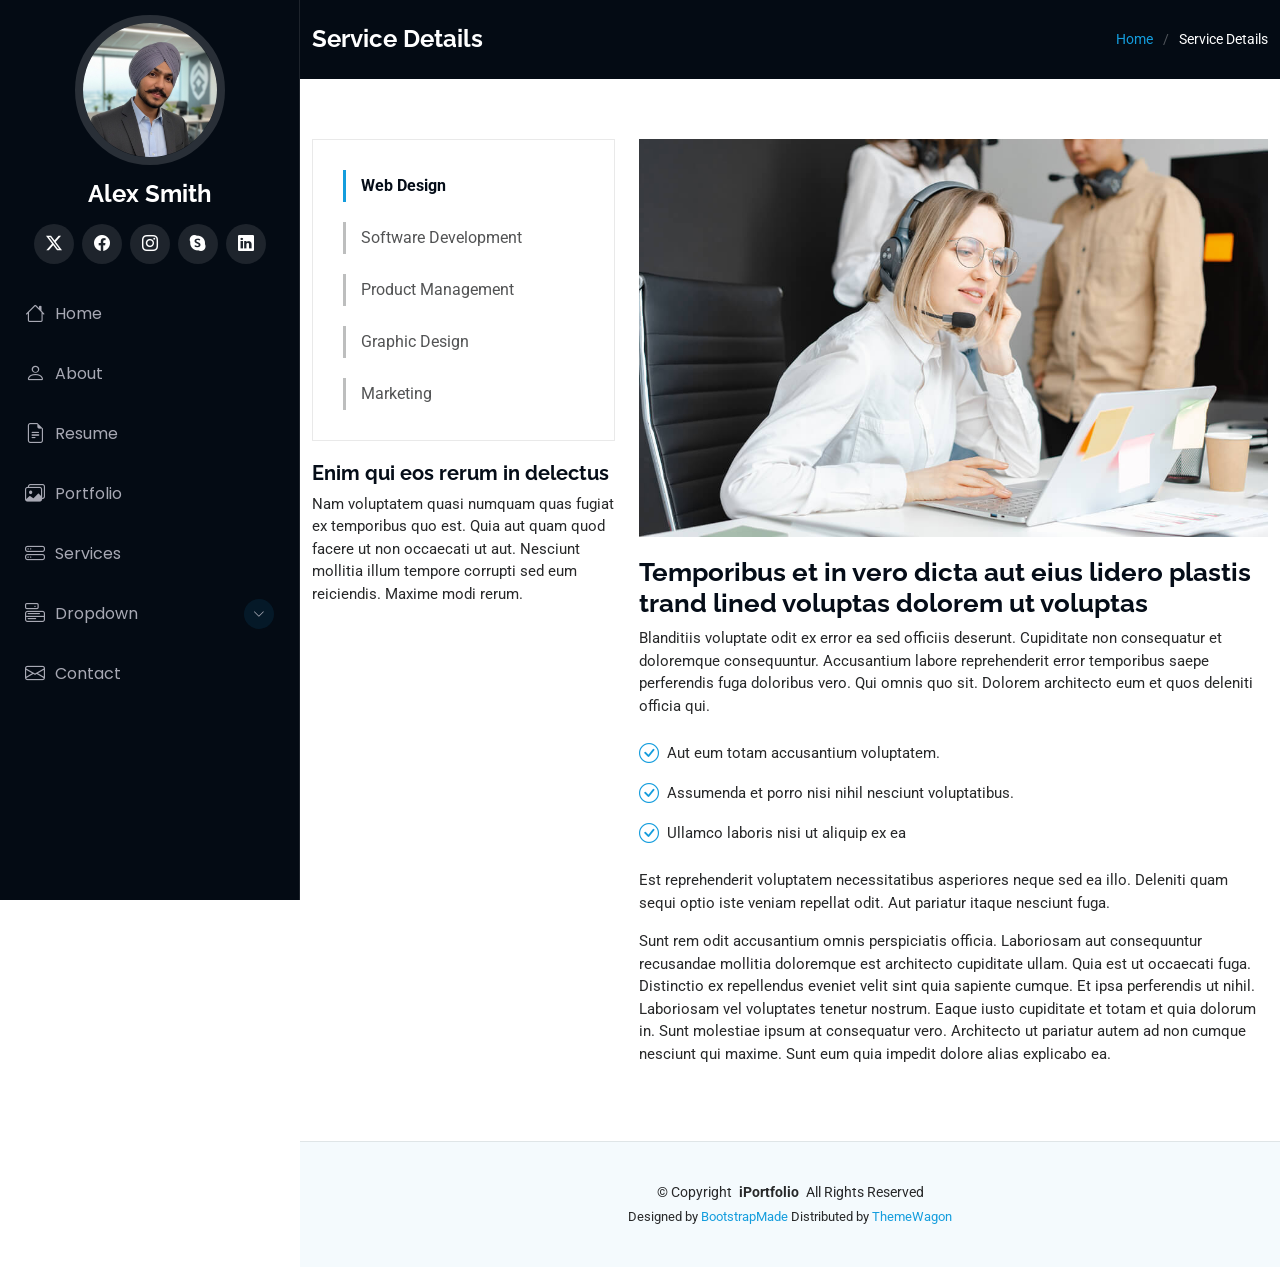
<file: service-details.html>
<!DOCTYPE html>
<html lang="en">

<head>
  <meta charset="utf-8">
  <meta content="width=device-width, initial-scale=1.0" name="viewport">
  <title>Service Details - iPortfolio Bootstrap Template</title>
  <meta content="" name="description">
  <meta content="" name="keywords">

  <!-- Favicons -->
  <link href="assets/img/favicon.png" rel="icon">
  <link href="assets/img/apple-touch-icon.png" rel="apple-touch-icon">

  <!-- Fonts -->
  <link href="https://fonts.googleapis.com" rel="preconnect">
  <link href="https://fonts.gstatic.com" rel="preconnect" crossorigin>
  <link href="https://fonts.googleapis.com/css2?family=Roboto:ital,wght@0,100;0,300;0,400;0,500;0,700;0,900;1,100;1,300;1,400;1,500;1,700;1,900&family=Poppins:ital,wght@0,100;0,200;0,300;0,400;0,500;0,600;0,700;0,800;0,900;1,100;1,200;1,300;1,400;1,500;1,600;1,700;1,800;1,900&family=Raleway:ital,wght@0,100;0,200;0,300;0,400;0,500;0,600;0,700;0,800;0,900;1,100;1,200;1,300;1,400;1,500;1,600;1,700;1,800;1,900&display=swap" rel="stylesheet">

  <!-- Vendor CSS Files -->
  <link href="assets/vendor/bootstrap/css/bootstrap.min.css" rel="stylesheet">
  <link href="assets/vendor/bootstrap-icons/bootstrap-icons.css" rel="stylesheet">
  <link href="assets/vendor/aos/aos.css" rel="stylesheet">
  <link href="assets/vendor/glightbox/css/glightbox.min.css" rel="stylesheet">
  <link href="assets/vendor/swiper/swiper-bundle.min.css" rel="stylesheet">

  <!-- Main CSS File -->
  <link href="assets/css/main.css" rel="stylesheet">

  <!-- =======================================================
  * Template Name: iPortfolio
  * Template URL: https://bootstrapmade.com/iportfolio-bootstrap-portfolio-websites-template/
  * Updated: Jun 29 2024 with Bootstrap v5.3.3
  * Author: BootstrapMade.com
  * License: https://bootstrapmade.com/license/
  ======================================================== -->
</head>

<body class="service-details-page">

  <header id="header" class="header dark-background d-flex flex-column">
    <i class="header-toggle d-xl-none bi bi-list"></i>

    <div class="profile-img">
      <img src="assets/img/my-profile-img.jpg" alt="" class="img-fluid rounded-circle">
    </div>

    <a href="index.html" class="logo d-flex align-items-center justify-content-center">
      <!-- Uncomment the line below if you also wish to use an image logo -->
      <!-- <img src="assets/img/logo.png" alt=""> -->
      <h1 class="sitename">Alex Smith</h1>
    </a>

    <div class="social-links text-center">
      <a href="#" class="twitter"><i class="bi bi-twitter-x"></i></a>
      <a href="#" class="facebook"><i class="bi bi-facebook"></i></a>
      <a href="#" class="instagram"><i class="bi bi-instagram"></i></a>
      <a href="#" class="google-plus"><i class="bi bi-skype"></i></a>
      <a href="#" class="linkedin"><i class="bi bi-linkedin"></i></a>
    </div>

    <nav id="navmenu" class="navmenu">
      <ul>
        <li><a href="#hero"><i class="bi bi-house navicon"></i>Home</a></li>
        <li><a href="#about"><i class="bi bi-person navicon"></i> About</a></li>
        <li><a href="#resume"><i class="bi bi-file-earmark-text navicon"></i> Resume</a></li>
        <li><a href="#portfolio"><i class="bi bi-images navicon"></i> Portfolio</a></li>
        <li><a href="#services"><i class="bi bi-hdd-stack navicon"></i> Services</a></li>
        <li class="dropdown"><a href="#"><i class="bi bi-menu-button navicon"></i> <span>Dropdown</span> <i class="bi bi-chevron-down toggle-dropdown"></i></a>
          <ul>
            <li><a href="#">Dropdown 1</a></li>
            <li class="dropdown"><a href="#"><span>Deep Dropdown</span> <i class="bi bi-chevron-down toggle-dropdown"></i></a>
              <ul>
                <li><a href="#">Deep Dropdown 1</a></li>
                <li><a href="#">Deep Dropdown 2</a></li>
                <li><a href="#">Deep Dropdown 3</a></li>
                <li><a href="#">Deep Dropdown 4</a></li>
                <li><a href="#">Deep Dropdown 5</a></li>
              </ul>
            </li>
            <li><a href="#">Dropdown 2</a></li>
            <li><a href="#">Dropdown 3</a></li>
            <li><a href="#">Dropdown 4</a></li>
          </ul>
        </li>
        <li><a href="#contact"><i class="bi bi-envelope navicon"></i> Contact</a></li>
      </ul>
    </nav>

  </header>

  <main class="main">

    <!-- Page Title -->
    <div class="page-title dark-background">
      <div class="container d-lg-flex justify-content-between align-items-center">
        <h1 class="mb-2 mb-lg-0">Service Details</h1>
        <nav class="breadcrumbs">
          <ol>
            <li><a href="index.html">Home</a></li>
            <li class="current">Service Details</li>
          </ol>
        </nav>
      </div>
    </div><!-- End Page Title -->

    <!-- Service Details Section -->
    <section id="service-details" class="service-details section">

      <div class="container">

        <div class="row gy-4">

          <div class="col-lg-4" data-aos="fade-up" data-aos-delay="100">
            <div class="services-list">
              <a href="#" class="active">Web Design</a>
              <a href="#">Software Development</a>
              <a href="#">Product Management</a>
              <a href="#">Graphic Design</a>
              <a href="#">Marketing</a>
            </div>

            <h4>Enim qui eos rerum in delectus</h4>
            <p>Nam voluptatem quasi numquam quas fugiat ex temporibus quo est. Quia aut quam quod facere ut non occaecati ut aut. Nesciunt mollitia illum tempore corrupti sed eum reiciendis. Maxime modi rerum.</p>
          </div>

          <div class="col-lg-8" data-aos="fade-up" data-aos-delay="200">
            <img src="assets/img/services.jpg" alt="" class="img-fluid services-img">
            <h3>Temporibus et in vero dicta aut eius lidero plastis trand lined voluptas dolorem ut voluptas</h3>
            <p>
              Blanditiis voluptate odit ex error ea sed officiis deserunt. Cupiditate non consequatur et doloremque consequuntur. Accusantium labore reprehenderit error temporibus saepe perferendis fuga doloribus vero. Qui omnis quo sit. Dolorem architecto eum et quos deleniti officia qui.
            </p>
            <ul>
              <li><i class="bi bi-check-circle"></i> <span>Aut eum totam accusantium voluptatem.</span></li>
              <li><i class="bi bi-check-circle"></i> <span>Assumenda et porro nisi nihil nesciunt voluptatibus.</span></li>
              <li><i class="bi bi-check-circle"></i> <span>Ullamco laboris nisi ut aliquip ex ea</span></li>
            </ul>
            <p>
              Est reprehenderit voluptatem necessitatibus asperiores neque sed ea illo. Deleniti quam sequi optio iste veniam repellat odit. Aut pariatur itaque nesciunt fuga.
            </p>
            <p>
              Sunt rem odit accusantium omnis perspiciatis officia. Laboriosam aut consequuntur recusandae mollitia doloremque est architecto cupiditate ullam. Quia est ut occaecati fuga. Distinctio ex repellendus eveniet velit sint quia sapiente cumque. Et ipsa perferendis ut nihil. Laboriosam vel voluptates tenetur nostrum. Eaque iusto cupiditate et totam et quia dolorum in. Sunt molestiae ipsum at consequatur vero. Architecto ut pariatur autem ad non cumque nesciunt qui maxime. Sunt eum quia impedit dolore alias explicabo ea.
            </p>
          </div>

        </div>

      </div>

    </section><!-- /Service Details Section -->

  </main>

  <footer id="footer" class="footer position-relative light-background">

    <div class="container">
      <div class="copyright text-center ">
        <p>© <span>Copyright</span> <strong class="px-1 sitename">iPortfolio</strong> <span>All Rights Reserved</span></p>
      </div>
      <div class="credits">
        <!-- All the links in the footer should remain intact. -->
        <!-- You can delete the links only if you've purchased the pro version. -->
        <!-- Licensing information: https://bootstrapmade.com/license/ -->
        <!-- Purchase the pro version with working PHP/AJAX contact form: [buy-url] -->
        Designed by <a href="https://bootstrapmade.com/">BootstrapMade</a> Distributed by <a href="https://themewagon.com">ThemeWagon</a>
      </div>
    </div>

  </footer>

  <!-- Scroll Top -->
  <a href="#" id="scroll-top" class="scroll-top d-flex align-items-center justify-content-center"><i class="bi bi-arrow-up-short"></i></a>

  <!-- Preloader -->
  <div id="preloader"></div>

  <!-- Vendor JS Files -->
  <script src="assets/vendor/bootstrap/js/bootstrap.bundle.min.js"></script>
  <script src="assets/vendor/php-email-form/validate.js"></script>
  <script src="assets/vendor/aos/aos.js"></script>
  <script src="assets/vendor/typed.js/typed.umd.js"></script>
  <script src="assets/vendor/purecounter/purecounter_vanilla.js"></script>
  <script src="assets/vendor/waypoints/noframework.waypoints.js"></script>
  <script src="assets/vendor/glightbox/js/glightbox.min.js"></script>
  <script src="assets/vendor/imagesloaded/imagesloaded.pkgd.min.js"></script>
  <script src="assets/vendor/isotope-layout/isotope.pkgd.min.js"></script>
  <script src="assets/vendor/swiper/swiper-bundle.min.js"></script>

  <!-- Main JS File -->
  <script src="assets/js/main.js"></script>

</body>

</html>
</file>
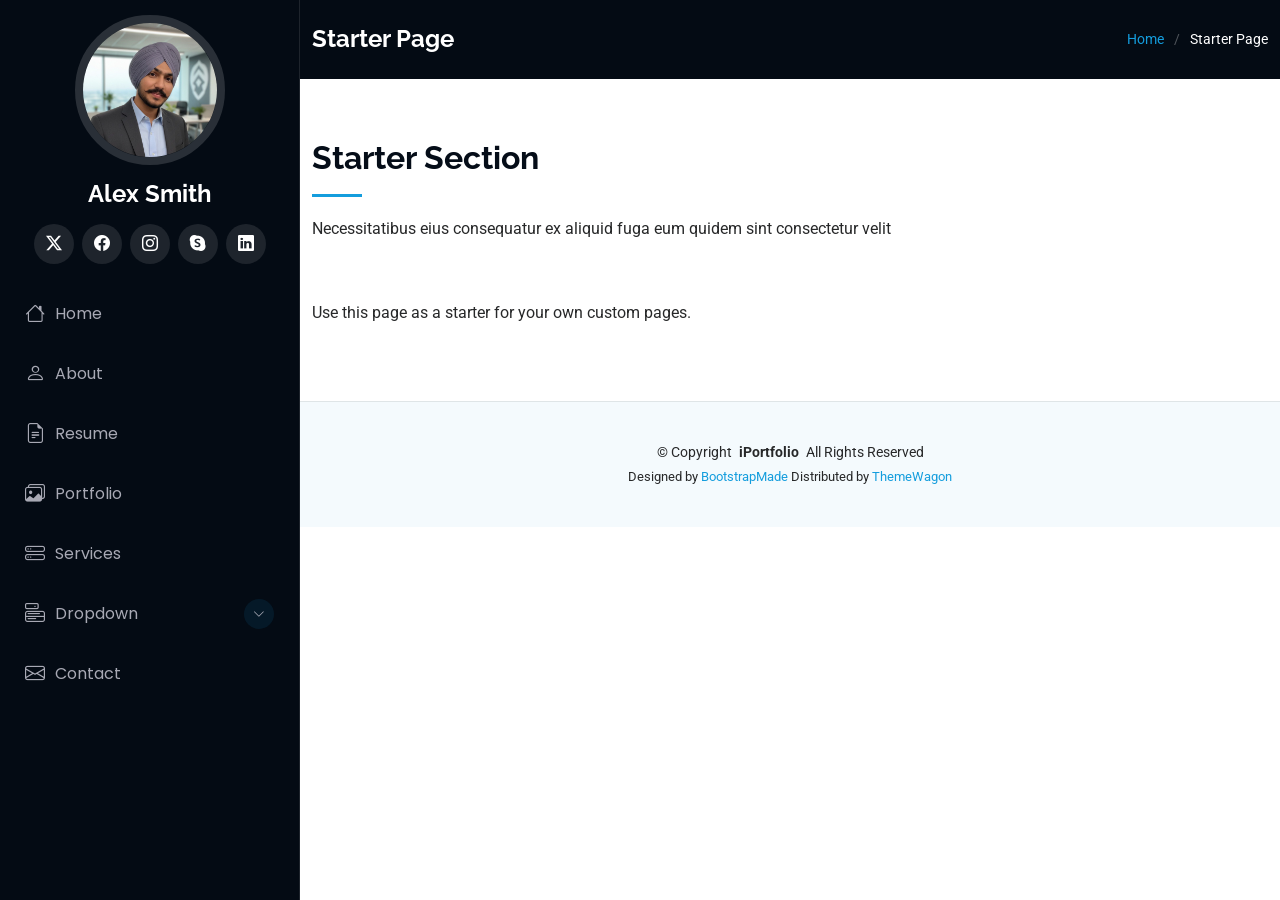
<file: starter-page.html>
<!DOCTYPE html>
<html lang="en">

<head>
  <meta charset="utf-8">
  <meta content="width=device-width, initial-scale=1.0" name="viewport">
  <title>Starter Page - iPortfolio Bootstrap Template</title>
  <meta content="" name="description">
  <meta content="" name="keywords">

  <!-- Favicons -->
  <link href="assets/img/favicon.png" rel="icon">
  <link href="assets/img/apple-touch-icon.png" rel="apple-touch-icon">

  <!-- Fonts -->
  <link href="https://fonts.googleapis.com" rel="preconnect">
  <link href="https://fonts.gstatic.com" rel="preconnect" crossorigin>
  <link href="https://fonts.googleapis.com/css2?family=Roboto:ital,wght@0,100;0,300;0,400;0,500;0,700;0,900;1,100;1,300;1,400;1,500;1,700;1,900&family=Poppins:ital,wght@0,100;0,200;0,300;0,400;0,500;0,600;0,700;0,800;0,900;1,100;1,200;1,300;1,400;1,500;1,600;1,700;1,800;1,900&family=Raleway:ital,wght@0,100;0,200;0,300;0,400;0,500;0,600;0,700;0,800;0,900;1,100;1,200;1,300;1,400;1,500;1,600;1,700;1,800;1,900&display=swap" rel="stylesheet">

  <!-- Vendor CSS Files -->
  <link href="assets/vendor/bootstrap/css/bootstrap.min.css" rel="stylesheet">
  <link href="assets/vendor/bootstrap-icons/bootstrap-icons.css" rel="stylesheet">
  <link href="assets/vendor/aos/aos.css" rel="stylesheet">
  <link href="assets/vendor/glightbox/css/glightbox.min.css" rel="stylesheet">
  <link href="assets/vendor/swiper/swiper-bundle.min.css" rel="stylesheet">

  <!-- Main CSS File -->
  <link href="assets/css/main.css" rel="stylesheet">

</head>

<body class="starter-page-page">

  <header id="header" class="header dark-background d-flex flex-column">
    <i class="header-toggle d-xl-none bi bi-list"></i>

    <div class="profile-img">
      <img src="assets/img/my-profile-img.jpg" alt="" class="img-fluid rounded-circle">
    </div>

    <a href="index.html" class="logo d-flex align-items-center justify-content-center">
      <!-- Uncomment the line below if you also wish to use an image logo -->
      <!-- <img src="assets/img/logo.png" alt=""> -->
      <h1 class="sitename">Alex Smith</h1>
    </a>

    <div class="social-links text-center">
      <a href="#" class="twitter"><i class="bi bi-twitter-x"></i></a>
      <a href="#" class="facebook"><i class="bi bi-facebook"></i></a>
      <a href="#" class="instagram"><i class="bi bi-instagram"></i></a>
      <a href="#" class="google-plus"><i class="bi bi-skype"></i></a>
      <a href="#" class="linkedin"><i class="bi bi-linkedin"></i></a>
    </div>

    <nav id="navmenu" class="navmenu">
      <ul>
        <li><a href="#hero"><i class="bi bi-house navicon"></i>Home</a></li>
        <li><a href="#about"><i class="bi bi-person navicon"></i> About</a></li>
        <li><a href="#resume"><i class="bi bi-file-earmark-text navicon"></i> Resume</a></li>
        <li><a href="#portfolio"><i class="bi bi-images navicon"></i> Portfolio</a></li>
        <li><a href="#services"><i class="bi bi-hdd-stack navicon"></i> Services</a></li>
        <li class="dropdown"><a href="#"><i class="bi bi-menu-button navicon"></i> <span>Dropdown</span> <i class="bi bi-chevron-down toggle-dropdown"></i></a>
          <ul>
            <li><a href="#">Dropdown 1</a></li>
            <li class="dropdown"><a href="#"><span>Deep Dropdown</span> <i class="bi bi-chevron-down toggle-dropdown"></i></a>
              <ul>
                <li><a href="#">Deep Dropdown 1</a></li>
                <li><a href="#">Deep Dropdown 2</a></li>
                <li><a href="#">Deep Dropdown 3</a></li>
                <li><a href="#">Deep Dropdown 4</a></li>
                <li><a href="#">Deep Dropdown 5</a></li>
              </ul>
            </li>
            <li><a href="#">Dropdown 2</a></li>
            <li><a href="#">Dropdown 3</a></li>
            <li><a href="#">Dropdown 4</a></li>
          </ul>
        </li>
        <li><a href="#contact"><i class="bi bi-envelope navicon"></i> Contact</a></li>
      </ul>
    </nav>

  </header>

  <main class="main">

    <!-- Page Title -->
    <div class="page-title dark-background">
      <div class="container d-lg-flex justify-content-between align-items-center">
        <h1 class="mb-2 mb-lg-0">Starter Page</h1>
        <nav class="breadcrumbs">
          <ol>
            <li><a href="index.html">Home</a></li>
            <li class="current">Starter Page</li>
          </ol>
        </nav>
      </div>
    </div><!-- End Page Title -->

    <!-- Starter Section Section -->
    <section id="starter-section" class="starter-section section">

      <!-- Section Title -->
      <div class="container section-title" data-aos="fade-up">
        <h2>Starter Section</h2>
        <p>Necessitatibus eius consequatur ex aliquid fuga eum quidem sint consectetur velit</p>
      </div><!-- End Section Title -->

      <div class="container" data-aos="fade-up">
        <p>Use this page as a starter for your own custom pages.</p>
      </div>

    </section><!-- /Starter Section Section -->

  </main>

  <footer id="footer" class="footer position-relative light-background">

    <div class="container">
      <div class="copyright text-center ">
        <p>© <span>Copyright</span> <strong class="px-1 sitename">iPortfolio</strong> <span>All Rights Reserved</span></p>
      </div>
      <div class="credits">
        <!-- All the links in the footer should remain intact. -->
        <!-- You can delete the links only if you've purchased the pro version. -->
        <!-- Licensing information: https://bootstrapmade.com/license/ -->
        <!-- Purchase the pro version with working PHP/AJAX contact form: [buy-url] -->
        Designed by <a href="https://bootstrapmade.com/">BootstrapMade</a> Distributed by <a href="https://themewagon.com">ThemeWagon</a>
      </div>
    </div>

  </footer>

  <!-- Scroll Top -->
  <a href="#" id="scroll-top" class="scroll-top d-flex align-items-center justify-content-center"><i class="bi bi-arrow-up-short"></i></a>

  <!-- Preloader -->
  <div id="preloader"></div>

  <!-- Vendor JS Files -->
  <script src="assets/vendor/bootstrap/js/bootstrap.bundle.min.js"></script>
  <script src="assets/vendor/php-email-form/validate.js"></script>
  <script src="assets/vendor/aos/aos.js"></script>
  <script src="assets/vendor/typed.js/typed.umd.js"></script>
  <script src="assets/vendor/purecounter/purecounter_vanilla.js"></script>
  <script src="assets/vendor/waypoints/noframework.waypoints.js"></script>
  <script src="assets/vendor/glightbox/js/glightbox.min.js"></script>
  <script src="assets/vendor/imagesloaded/imagesloaded.pkgd.min.js"></script>
  <script src="assets/vendor/isotope-layout/isotope.pkgd.min.js"></script>
  <script src="assets/vendor/swiper/swiper-bundle.min.js"></script>

  <!-- Main JS File -->
  <script src="assets/js/main.js"></script>

</body>

</html>
</file>
<file: assets/css/main.css>
/**
* Template Name: iPortfolio
* Template URL: https://bootstrapmade.com/iportfolio-bootstrap-portfolio-websites-template/
* Updated: Jun 29 2024 with Bootstrap v5.3.3
* Author: BootstrapMade.com
* License: https://bootstrapmade.com/license/
*/

/*--------------------------------------------------------------
# Font & Color Variables
# Help: https://bootstrapmade.com/color-system/
--------------------------------------------------------------*/
/* Fonts */
:root {
  --default-font: "Roboto", system-ui, -apple-system, "Segoe UI", Roboto, "Helvetica Neue", Arial, "Noto Sans", "Liberation Sans", sans-serif, "Apple Color Emoji", "Segoe UI Emoji", "Segoe UI Symbol", "Noto Color Emoji";
  --heading-font: "Raleway", sans-serif;
  --nav-font: "Poppins", sans-serif;
}

/* Global Colors - The following color variables are used throughout the website. Updating them here will change the color scheme of the entire website */
:root {
  --background-color: #ffffff;
  /* Background color for the entire website, including individual sections */
  --default-color: #272829;
  /* Default color used for the majority of the text content across the entire website */
  --heading-color: #050d18;
  /* Color for headings, subheadings and title throughout the website */
  --accent-color: #149ddd;
  /* Accent color that represents your brand on the website. It's used for buttons, links, and other elements that need to stand out */
  --surface-color: #ffffff;
  /* The surface color is used as a background of boxed elements within sections, such as cards, icon boxes, or other elements that require a visual separation from the global background. */
  --contrast-color: #ffffff;
  /* Contrast color for text, ensuring readability against backgrounds of accent, heading, or default colors. */
}

/* Nav Menu Colors - The following color variables are used specifically for the navigation menu. They are separate from the global colors to allow for more customization options */
:root {
  --nav-color: #a8a9b4;
  /* The default color of the main navmenu links */
  --nav-hover-color: #ffffff;
  /* Applied to main navmenu links when they are hovered over or active */
  --nav-mobile-background-color: #040b14;
  /* Used as the background color for mobile navigation menu */
  --nav-dropdown-background-color: #040b14;
  /* Used as the background color for dropdown items that appear when hovering over primary navigation items */
  --nav-dropdown-color: #a8a9b4;
  /* Used for navigation links of the dropdown items in the navigation menu. */
  --nav-dropdown-hover-color: #ffffff;
  /* Similar to --nav-hover-color, this color is applied to dropdown navigation links when they are hovered over. */
}

/* Color Presets - These classes override global colors when applied to any section or element, providing reuse of the sam color scheme. */

.light-background {
  --background-color: #f4fafd;
  --surface-color: #ffffff;
}

.dark-background {
  --background-color: #040b14;
  --default-color: #ffffff;
  --heading-color: #ffffff;
  --surface-color: #151f2b;
  --contrast-color: #ffffff;
}

/* Smooth scroll */
:root {
  scroll-behavior: smooth;
}

/*--------------------------------------------------------------
# General Styling & Shared Classes
--------------------------------------------------------------*/
body {
  color: var(--default-color);
  background-color: var(--background-color);
  font-family: var(--default-font);
}

a {
  color: var(--accent-color);
  text-decoration: none;
  transition: 0.3s;
}

a:hover {
  color: color-mix(in srgb, var(--accent-color), transparent 25%);
  text-decoration: none;
}

h1,
h2,
h3,
h4,
h5,
h6 {
  color: var(--heading-color);
  font-family: var(--heading-font);
}

/* PHP Email Form Messages
------------------------------*/
.php-email-form .error-message {
  display: none;
  background: #df1529;
  color: #ffffff;
  text-align: left;
  padding: 15px;
  margin-bottom: 24px;
  font-weight: 600;
}

.php-email-form .sent-message {
  display: none;
  color: #ffffff;
  background: #059652;
  text-align: center;
  padding: 15px;
  margin-bottom: 24px;
  font-weight: 600;
}

.php-email-form .loading {
  display: none;
  background: var(--surface-color);
  text-align: center;
  padding: 15px;
  margin-bottom: 24px;
}

.php-email-form .loading:before {
  content: "";
  display: inline-block;
  border-radius: 50%;
  width: 24px;
  height: 24px;
  margin: 0 10px -6px 0;
  border: 3px solid var(--accent-color);
  border-top-color: var(--surface-color);
  animation: php-email-form-loading 1s linear infinite;
}

@keyframes php-email-form-loading {
  0% {
    transform: rotate(0deg);
  }

  100% {
    transform: rotate(360deg);
  }
}

/*--------------------------------------------------------------
# Global Header
--------------------------------------------------------------*/
.header {
  color: var(--default-color);
  background-color: var(--background-color);
  position: fixed;
  top: 0;
  left: 0;
  bottom: 0;
  padding: 0 15px;
  width: 300px;
  transition: all ease-in-out 0.3s;
  overflow-y: auto;
  z-index: 997;
  border-right: 1px solid color-mix(in srgb, var(--default-color), transparent 90%);
}

.header .profile-img img {
  margin: 15px auto;
  display: block;
  width: 120px;
  border: 8px solid color-mix(in srgb, var(--default-color), transparent 85%);
  width: 150px;
  aspect-ratio: 1 / 1;
  border-radius: 50%;
  object-fit: cover;
}

.header .logo {
  line-height: 1;
  margin-bottom: 15px;
}

.header .logo img {
  max-height: 32px;
  margin-right: 8px;
}

.header .logo h1 {
  font-size: 24px;
  margin: 0;
  font-weight: 700;
  color: var(--heading-color);
}

.header .social-links {
  margin: 0 0 20px 0;
}

.header .social-links a {
  font-size: 16px;
  display: inline-flex;
  align-items: center;
  justify-content: center;
  background: color-mix(in srgb, var(--default-color), transparent 90%);
  color: var(--default-color);
  margin: 0 2px;
  border-radius: 50%;
  text-align: center;
  width: 40px;
  height: 40px;
  transition: 0.3s;
}

.header .social-links a:hover {
  color: var(--contrast-color);
  background: var(--accent-color);
}

@media (min-width: 1200px) {

  .header~main,
  .header~#footer {
    margin-left: 300px;
  }
}

@media (max-width: 1199px) {
  .header {
    left: -100%;
  }
}

.header.header-show {
  left: 0;
}

.header .header-toggle {
  color: var(--contrast-color);
  background-color: var(--accent-color);
  font-size: 22px;
  display: flex;
  align-items: center;
  justify-content: center;
  width: 40px;
  height: 40px;
  border-radius: 50%;
  cursor: pointer;
  position: fixed;
  top: 15px;
  right: 15px;
  z-index: 9999;
  transition: background-color 0.3s;
}

.header .header-toggle:hover {
  color: var(--contrast-color);
  background-color: color-mix(in srgb, var(--accent-color) 90%, white 15%);
}

/*--------------------------------------------------------------
# Navigation Menu
--------------------------------------------------------------*/
.mobile-nav-toggle {
  display: none;
}

.navmenu {
  padding: 0;
  z-index: 9997;
}

.navmenu ul {
  list-style: none;
  padding: 0 0 20px 0;
  margin: 0;
}

.navmenu a,
.navmenu a:focus {
  color: var(--nav-color);
  padding: 15px 10px;
  font-family: var(--nav-font);
  font-size: 16px;
  font-weight: 400;
  display: flex;
  align-items: center;
  white-space: nowrap;
  transition: 0.3s;
  width: 100%;
}

.navmenu a .navicon,
.navmenu a:focus .navicon {
  font-size: 20px;
  margin-right: 10px;
}

.navmenu a .toggle-dropdown,
.navmenu a:focus .toggle-dropdown {
  font-size: 12px;
  line-height: 0;
  margin-left: auto;
  width: 30px;
  height: 30px;
  display: flex;
  align-items: center;
  justify-content: center;
  border-radius: 50%;
  transition: 0.3s;
  flex-shrink: 0;
  background-color: color-mix(in srgb, var(--accent-color), transparent 90%);
}

.navmenu a .toggle-dropdown:hover,
.navmenu a:focus .toggle-dropdown:hover {
  background-color: var(--accent-color);
  color: var(--contrast-color);
}

.navmenu a:hover,
.navmenu .active,
.navmenu .active:focus {
  color: var(--nav-hover-color);
}

.navmenu a:hover .navicon,
.navmenu .active .navicon,
.navmenu .active:focus .navicon {
  color: var(--accent-color);
}

.navmenu .active .toggle-dropdown,
.navmenu .active:focus .toggle-dropdown {
  background-color: var(--accent-color);
  color: var(--contrast-color);
  transform: rotate(180deg);
}

.navmenu .dropdown {
  display: block;
}

.navmenu .dropdown a,
.navmenu .dropdown a:focus {
  color: --nav-dropdown-color;
}

.navmenu .dropdown a:hover,
.navmenu .dropdown .active,
.navmenu .dropdown .active:focus {
  color: var(--nav-dropdown-hover-color);
}

.navmenu .dropdown ul {
  position: static;
  display: none;
  z-index: 99;
  padding: 5px 10px;
  margin: 5px 10px;
  background-color: var(--nav-dropdown-background-color);
  border: 1px solid color-mix(in srgb, var(--default-color), transparent 90%);
  box-shadow: none;
  transition: all 0.5s ease-in-out;
}

.navmenu .dropdown ul ul {
  background-color: rgba(33, 37, 41, 0.1);
}

.navmenu .dropdown>.dropdown-active {
  display: block;
  background-color: rgba(33, 37, 41, 0.03);
}

/*--------------------------------------------------------------
# Global Footer
--------------------------------------------------------------*/
.footer {
  color: var(--default-color);
  background-color: var(--background-color);
  font-size: 14px;
  padding: 40px 0;
  position: relative;
  border-top: 1px solid color-mix(in srgb, var(--default-color), transparent 90%);
}

.footer .copyright p {
  margin-bottom: 0;
}

.footer .credits {
  margin-top: 4px;
  font-size: 13px;
  text-align: center;
}

/*--------------------------------------------------------------
# Preloader
--------------------------------------------------------------*/
#preloader {
  position: fixed;
  inset: 0;
  z-index: 999999;
  overflow: hidden;
  background: var(--background-color);
  transition: all 0.6s ease-out;
}

#preloader:before {
  content: "";
  position: fixed;
  top: calc(50% - 30px);
  left: calc(50% - 30px);
  border: 6px solid #ffffff;
  border-color: var(--accent-color) transparent var(--accent-color) transparent;
  border-radius: 50%;
  width: 60px;
  height: 60px;
  animation: animate-preloader 1.5s linear infinite;
}

@keyframes animate-preloader {
  0% {
    transform: rotate(0deg);
  }

  100% {
    transform: rotate(360deg);
  }
}

/*--------------------------------------------------------------
# Scroll Top Button
--------------------------------------------------------------*/
.scroll-top {
  position: fixed;
  visibility: hidden;
  opacity: 0;
  right: 15px;
  bottom: -15px;
  z-index: 99999;
  background-color: var(--accent-color);
  width: 44px;
  height: 44px;
  border-radius: 50px;
  transition: all 0.4s;
}

.scroll-top i {
  font-size: 24px;
  color: var(--contrast-color);
  line-height: 0;
}

.scroll-top:hover {
  background-color: color-mix(in srgb, var(--accent-color), transparent 20%);
  color: var(--contrast-color);
}

.scroll-top.active {
  visibility: visible;
  opacity: 1;
  bottom: 15px;
}

/*--------------------------------------------------------------
# Disable aos animation delay on mobile devices
--------------------------------------------------------------*/
@media screen and (max-width: 768px) {
  [data-aos-delay] {
    transition-delay: 0 !important;
  }
}

/*--------------------------------------------------------------
# Global Page Titles & Breadcrumbs
--------------------------------------------------------------*/
.page-title {
  color: var(--default-color);
  background-color: var(--background-color);
  padding: 25px 0;
  position: relative;
}

.page-title h1 {
  font-size: 24px;
  font-weight: 700;
}

.page-title .breadcrumbs ol {
  display: flex;
  flex-wrap: wrap;
  list-style: none;
  padding: 0;
  margin: 0;
  font-size: 14px;
  font-weight: 400;
}

.page-title .breadcrumbs ol li+li {
  padding-left: 10px;
}

.page-title .breadcrumbs ol li+li::before {
  content: "/";
  display: inline-block;
  padding-right: 10px;
  color: color-mix(in srgb, var(--default-color), transparent 70%);
}

/*--------------------------------------------------------------
# Global Sections
--------------------------------------------------------------*/
section,
.section {
  color: var(--default-color);
  background-color: var(--background-color);
  padding: 60px 0;
  overflow: clip;
}

/*--------------------------------------------------------------
# Global Section Titles
--------------------------------------------------------------*/
.section-title {
  padding-bottom: 60px;
  position: relative;
}

.section-title h2 {
  font-size: 32px;
  font-weight: 700;
  margin-bottom: 20px;
  padding-bottom: 20px;
  position: relative;
}

.section-title h2:after {
  content: "";
  position: absolute;
  display: block;
  width: 50px;
  height: 3px;
  background: var(--accent-color);
  left: 0;
  bottom: 0;
}

.section-title p {
  margin-bottom: 0;
}

/*--------------------------------------------------------------
# Hero Section
--------------------------------------------------------------*/
.hero {
  width: 100%;
  min-height: 100vh;
  position: relative;
  padding: 80px 0;
  display: flex;
  align-items: center;
  justify-content: center;
}

.hero img {
  position: absolute;
  inset: 0;
  display: block;
  width: 100%;
  height: 100%;
  object-fit: cover;
  z-index: 1;
}

.hero:before {
  content: "";
  background: color-mix(in srgb, var(--background-color), transparent 70%);
  position: absolute;
  inset: 0;
  z-index: 2;
}

.hero .container {
  position: relative;
  z-index: 3;
}

.hero h2 {
  margin: 0;
  font-size: 64px;
  font-weight: 700;
}

.hero p {
  margin: 5px 0 0 0;
  font-size: 26px;
}

.hero p span {
  letter-spacing: 1px;
  border-bottom: 2px solid var(--accent-color);
}

.hero .social-links {
  margin-top: 25px;
}

.hero .social-links a {
  font-size: 24px;
  display: inline-block;
  color: color-mix(in srgb, var(--default-color), transparent 50%);
  line-height: 1;
  margin-right: 20px;
  transition: 0.3s;
}

.hero .social-links a:hover {
  color: var(--accent-color);
}

@media (max-width: 768px) {
  .hero h2 {
    font-size: 32px;
  }

  .hero p {
    font-size: 20px;
  }
}

/*--------------------------------------------------------------
# About Section
--------------------------------------------------------------*/
.about .content h2 {
  font-weight: 700;
  font-size: 24px;
}

.about .content ul {
  list-style: none;
  padding: 0;
}

.about .content ul li {
  margin-bottom: 20px;
  display: flex;
  align-items: center;
}

.about .content ul strong {
  margin-right: 10px;
}

.about .content ul i {
  font-size: 16px;
  margin-right: 5px;
  color: var(--accent-color);
  line-height: 0;
}

/*--------------------------------------------------------------
# Stats Section
--------------------------------------------------------------*/
.stats .stats-item {
  padding: 30px;
  width: 100%;
}

.stats .stats-item i {
  color: var(--accent-color);
  display: block;
  font-size: 44px;
  float: left;
  line-height: 0;
}

.stats .stats-item .purecounter {
  color: var(--heading-color);
  font-size: 48px;
  line-height: 40px;
  display: block;
  font-weight: 700;
  margin-left: 60px;
}

.stats .stats-item p {
  color: color-mix(in srgb, var(--default-color), transparent 40%);
  padding: 15px 0 0 0;
  margin: 0 0 0 60px;
  font-family: var(--heading-font);
  font-size: 14px;
}

/*--------------------------------------------------------------
# Skills Section
--------------------------------------------------------------*/
.skills .progress {
  height: 60px;
  display: block;
  background: none;
  border-radius: 0;
}

.skills .progress .skill {
  color: var(--heading-color);
  padding: 0;
  margin: 0 0 6px 0;
  text-transform: uppercase;
  display: block;
  font-weight: 600;
  font-family: var(--heading-font);
}

.skills .progress .skill .val {
  float: right;
  font-style: normal;
}

.skills .progress-bar-wrap {
  background: color-mix(in srgb, var(--default-color), transparent 90%);
  height: 10px;
}

.skills .progress-bar {
  width: 1px;
  height: 10px;
  transition: 0.9s;
  background-color: var(--accent-color);
}

/*--------------------------------------------------------------
# Resume Section
--------------------------------------------------------------*/
.resume .resume-title {
  color: var(--heading-color);
  font-size: 26px;
  font-weight: 700;
  margin-top: 20px;
  margin-bottom: 20px;
}

.resume .resume-item {
  padding: 0 0 20px 20px;
  margin-top: -2px;
  border-left: 2px solid var(--accent-color);
  position: relative;
}

.resume .resume-item h4 {
  line-height: 18px;
  font-size: 18px;
  font-weight: 600;
  text-transform: uppercase;
  color: color-mix(in srgb, var(--default-color), transparent 20%);
  margin-bottom: 10px;
}

.resume .resume-item h5 {
  font-size: 16px;
  padding: 5px 15px;
  display: inline-block;
  font-weight: 600;
  margin-bottom: 10px;
}

.resume .resume-item ul {
  padding-left: 20px;
}

.resume .resume-item ul li {
  padding-bottom: 10px;
}

.resume .resume-item:last-child {
  padding-bottom: 0;
}

.resume .resume-item::before {
  content: "";
  position: absolute;
  width: 16px;
  height: 16px;
  border-radius: 50px;
  left: -9px;
  top: 0;
  background: var(--background-color);
  border: 2px solid var(--accent-color);
}

/*--------------------------------------------------------------
# Portfolio Section
--------------------------------------------------------------*/
.portfolio .portfolio-filters {
  padding: 0;
  margin: 0 auto 20px auto;
  list-style: none;
  text-align: center;
}

.portfolio .portfolio-filters li {
  cursor: pointer;
  display: inline-block;
  padding: 0;
  font-size: 14px;
  font-weight: 400;
  margin: 0 10px;
  line-height: 1;
  text-transform: uppercase;
  margin-bottom: 10px;
  transition: all 0.3s ease-in-out;
}

.portfolio .portfolio-filters li:hover,
.portfolio .portfolio-filters li.filter-active {
  color: var(--accent-color);
}

.portfolio .portfolio-filters li:first-child {
  margin-left: 0;
}

.portfolio .portfolio-filters li:last-child {
  margin-right: 0;
}

@media (max-width: 575px) {
  .portfolio .portfolio-filters li {
    font-size: 14px;
    margin: 0 5px;
  }
}

.portfolio .portfolio-content {
  position: relative;
  overflow: hidden;
}

.portfolio .portfolio-content img {
  transition: 0.3s;
}

.portfolio .portfolio-content .portfolio-info {
  opacity: 0;
  position: absolute;
  inset: 0;
  z-index: 3;
  transition: all ease-in-out 0.3s;
  background: rgba(0, 0, 0, 0.6);
  padding: 15px;
}

.portfolio .portfolio-content .portfolio-info h4 {
  font-size: 14px;
  padding: 10px 10px;
  font-weight: 400;
  color: #ffffff;
  display: inline-block;
  background-color: var(--accent-color);
}

.portfolio .portfolio-content .portfolio-info p {
  position: absolute;
  bottom: 10px;
  text-align: center;
  display: inline-block;
  left: 0;
  right: 0;
  font-size: 16px;
  font-weight: 600;
  color: rgba(255, 255, 255, 0.8);
}

.portfolio .portfolio-content .portfolio-info .preview-link,
.portfolio .portfolio-content .portfolio-info .details-link {
  position: absolute;
  left: calc(50% - 10px);
  font-size: 26px;
  top: calc(50% - 14px);
  color: #fff;
  transition: 0.3s;
  line-height: 1.2;
}

.portfolio .portfolio-content .portfolio-info .preview-link:hover,
.portfolio .portfolio-content .portfolio-info .details-link:hover {
  color: var(--accent-color);
}

.portfolio .portfolio-content .portfolio-info .details-link {
  left: 50%;
  font-size: 34px;
  line-height: 0;
}

.portfolio .portfolio-content:hover .portfolio-info {
  opacity: 1;
}

.portfolio .portfolio-content:hover img {
  transform: scale(1.1);
}

/*--------------------------------------------------------------
# Services Section
--------------------------------------------------------------*/
.services .service-item {
  position: relative;
}

.services .service-item .icon {
  background: var(--accent-color);
  display: flex;
  align-items: center;
  justify-content: center;
  width: 54px;
  height: 54px;
  border-radius: 50%;
  transition: 0.5s;
  border: 1px solid var(--accent-color);
  margin-right: 20px;
}

.services .service-item .icon i {
  color: var(--contrast-color);
  font-size: 24px;
  line-height: 0;
}

.services .service-item:hover .icon {
  background: var(--surface-color);
}

.services .service-item:hover .icon i {
  color: var(--accent-color);
}

.services .service-item .title {
  font-weight: 700;
  margin-bottom: 15px;
  font-size: 18px;
}

.services .service-item .title a {
  color: var(--heading-color);
}

.services .service-item .title a:hover {
  color: var(--accent-color);
}

.services .service-item .description {
  line-height: 24px;
  font-size: 14px;
}

/*--------------------------------------------------------------
# Testimonials Section
--------------------------------------------------------------*/
.testimonials .testimonials-carousel,
.testimonials .testimonials-slider {
  overflow: hidden;
}

.testimonials .testimonial-item {
  box-sizing: content-box;
  text-align: center;
  min-height: 320px;
}

.testimonials .testimonial-item .testimonial-img {
  width: 90px;
  border-radius: 50%;
  margin: 0 auto;
}

.testimonials .testimonial-item h3 {
  font-size: 18px;
  font-weight: bold;
  margin: 10px 0 5px 0;
}

.testimonials .testimonial-item h4 {
  font-size: 14px;
  color: color-mix(in srgb, var(--default-color), transparent 20%);
  margin: 0;
}

.testimonials .testimonial-item .quote-icon-left,
.testimonials .testimonial-item .quote-icon-right {
  color: color-mix(in srgb, var(--accent-color), transparent 40%);
  font-size: 26px;
  line-height: 0;
}

.testimonials .testimonial-item .quote-icon-left {
  display: inline-block;
  left: -5px;
  position: relative;
}

.testimonials .testimonial-item .quote-icon-right {
  display: inline-block;
  right: -5px;
  position: relative;
  top: 10px;
  transform: scale(-1, -1);
}

.testimonials .testimonial-item p {
  font-style: italic;
  margin: 0 15px 15px 15px;
  padding: 20px;
  background-color: var(--surface-color);
  position: relative;
  margin-bottom: 35px;
  border-radius: 6px;
  box-shadow: 0px 2px 15px rgba(0, 0, 0, 0.1);
}

.testimonials .testimonial-item p::after {
  content: "";
  width: 0;
  height: 0;
  border-top: 20px solid var(--surface-color);
  border-right: 20px solid transparent;
  border-left: 20px solid transparent;
  position: absolute;
  bottom: -20px;
  left: calc(50% - 20px);
}

.testimonials .swiper-wrapper {
  height: auto;
}

.testimonials .swiper-pagination {
  margin-top: 40px;
  position: relative;
}

.testimonials .swiper-pagination .swiper-pagination-bullet {
  width: 12px;
  height: 12px;
  background-color: var(--background-color);
  opacity: 1;
  border: 1px solid var(--accent-color);
}

.testimonials .swiper-pagination .swiper-pagination-bullet-active {
  background-color: var(--accent-color);
}

/*--------------------------------------------------------------
# Contact Section
--------------------------------------------------------------*/
.contact .info-wrap {
  background-color: var(--surface-color);
  box-shadow: 0px 0px 20px rgba(0, 0, 0, 0.1);
  padding: 30px;
}

@media (max-width: 575px) {
  .contact .info-wrap {
    padding: 20px;
  }
}

.contact .info-item {
  margin-bottom: 40px;
}

.contact .info-item i {
  font-size: 20px;
  color: var(--accent-color);
  background: color-mix(in srgb, var(--accent-color), transparent 92%);
  width: 44px;
  height: 44px;
  display: flex;
  justify-content: center;
  align-items: center;
  border-radius: 50px;
  transition: all 0.3s ease-in-out;
  margin-right: 15px;
}

.contact .info-item h3 {
  padding: 0;
  font-size: 18px;
  font-weight: 700;
  margin-bottom: 5px;
}

.contact .info-item p {
  padding: 0;
  margin-bottom: 0;
  font-size: 14px;
}

.contact .info-item:hover i {
  background: var(--accent-color);
  color: var(--contrast-color);
}

.contact .php-email-form {
  background-color: var(--surface-color);
  height: 100%;
  padding: 30px;
  box-shadow: 0px 0px 20px rgba(0, 0, 0, 0.1);
}

@media (max-width: 575px) {
  .contact .php-email-form {
    padding: 20px;
  }
}

.contact .php-email-form input[type=text],
.contact .php-email-form input[type=email],
.contact .php-email-form textarea {
  font-size: 14px;
  padding: 10px 15px;
  box-shadow: none;
  border-radius: 0;
  color: var(--default-color);
  background-color: var(--surface-color);
  border-color: color-mix(in srgb, var(--default-color), transparent 80%);
}

.contact .php-email-form input[type=text]:focus,
.contact .php-email-form input[type=email]:focus,
.contact .php-email-form textarea:focus {
  border-color: var(--accent-color);
}

.contact .php-email-form input[type=text]::placeholder,
.contact .php-email-form input[type=email]::placeholder,
.contact .php-email-form textarea::placeholder {
  color: color-mix(in srgb, var(--default-color), transparent 70%);
}

.contact .php-email-form button[type=submit] {
  color: var(--contrast-color);
  background: var(--accent-color);
  border: 0;
  padding: 10px 30px;
  transition: 0.4s;
  border-radius: 50px;
}

.contact .php-email-form button[type=submit]:hover {
  background: color-mix(in srgb, var(--accent-color), transparent 25%);
}

/*--------------------------------------------------------------
# Portfolio Details Section
--------------------------------------------------------------*/
.portfolio-details .portfolio-details-slider img {
  width: 100%;
}

.portfolio-details .portfolio-details-slider .swiper-pagination {
  margin-top: 20px;
  position: relative;
}

.portfolio-details .portfolio-details-slider .swiper-pagination .swiper-pagination-bullet {
  width: 12px;
  height: 12px;
  background-color: color-mix(in srgb, var(--default-color), transparent 85%);
  opacity: 1;
}

.portfolio-details .portfolio-details-slider .swiper-pagination .swiper-pagination-bullet-active {
  background-color: var(--accent-color);
}

.portfolio-details .portfolio-info {
  padding: 30px;
  box-shadow: 0px 0 30px rgba(0, 0, 0, 0.1);
}

.portfolio-details .portfolio-info h3 {
  font-size: 22px;
  font-weight: 700;
  margin-bottom: 20px;
  padding-bottom: 20px;
  border-bottom: 1px solid color-mix(in srgb, var(--default-color), transparent 85%);
}

.portfolio-details .portfolio-info ul {
  list-style: none;
  padding: 0;
  font-size: 15px;
}

.portfolio-details .portfolio-info ul li+li {
  margin-top: 10px;
}

.portfolio-details .portfolio-description {
  padding-top: 30px;
}

.portfolio-details .portfolio-description h2 {
  font-size: 26px;
  font-weight: 700;
  margin-bottom: 20px;
}

.portfolio-details .portfolio-description p {
  padding: 0;
  color: color-mix(in srgb, var(--default-color), transparent 30%);
}

/*--------------------------------------------------------------
# Service Details Section
--------------------------------------------------------------*/
.service-details .services-list {
  padding: 10px 30px;
  border: 1px solid color-mix(in srgb, var(--default-color), transparent 90%);
  margin-bottom: 20px;
}

.service-details .services-list a {
  display: block;
  line-height: 1;
  padding: 8px 0 8px 15px;
  border-left: 3px solid color-mix(in srgb, var(--default-color), transparent 70%);
  margin: 20px 0;
  color: color-mix(in srgb, var(--default-color), transparent 20%);
  transition: 0.3s;
}

.service-details .services-list a.active {
  color: var(--heading-color);
  font-weight: 700;
  border-color: var(--accent-color);
}

.service-details .services-list a:hover {
  border-color: var(--accent-color);
}

.service-details .services-img {
  margin-bottom: 20px;
}

.service-details h3 {
  font-size: 26px;
  font-weight: 700;
}

.service-details h4 {
  font-size: 20px;
  font-weight: 700;
}

.service-details p {
  font-size: 15px;
}

.service-details ul {
  list-style: none;
  padding: 0;
  font-size: 15px;
}

.service-details ul li {
  padding: 5px 0;
  display: flex;
  align-items: center;
}

.service-details ul i {
  font-size: 20px;
  margin-right: 8px;
  color: var(--accent-color);
}

/*--------------------------------------------------------------
# Starter Section Section
--------------------------------------------------------------*/
.starter-section {
  /* Add your styles here */
}
</file>
